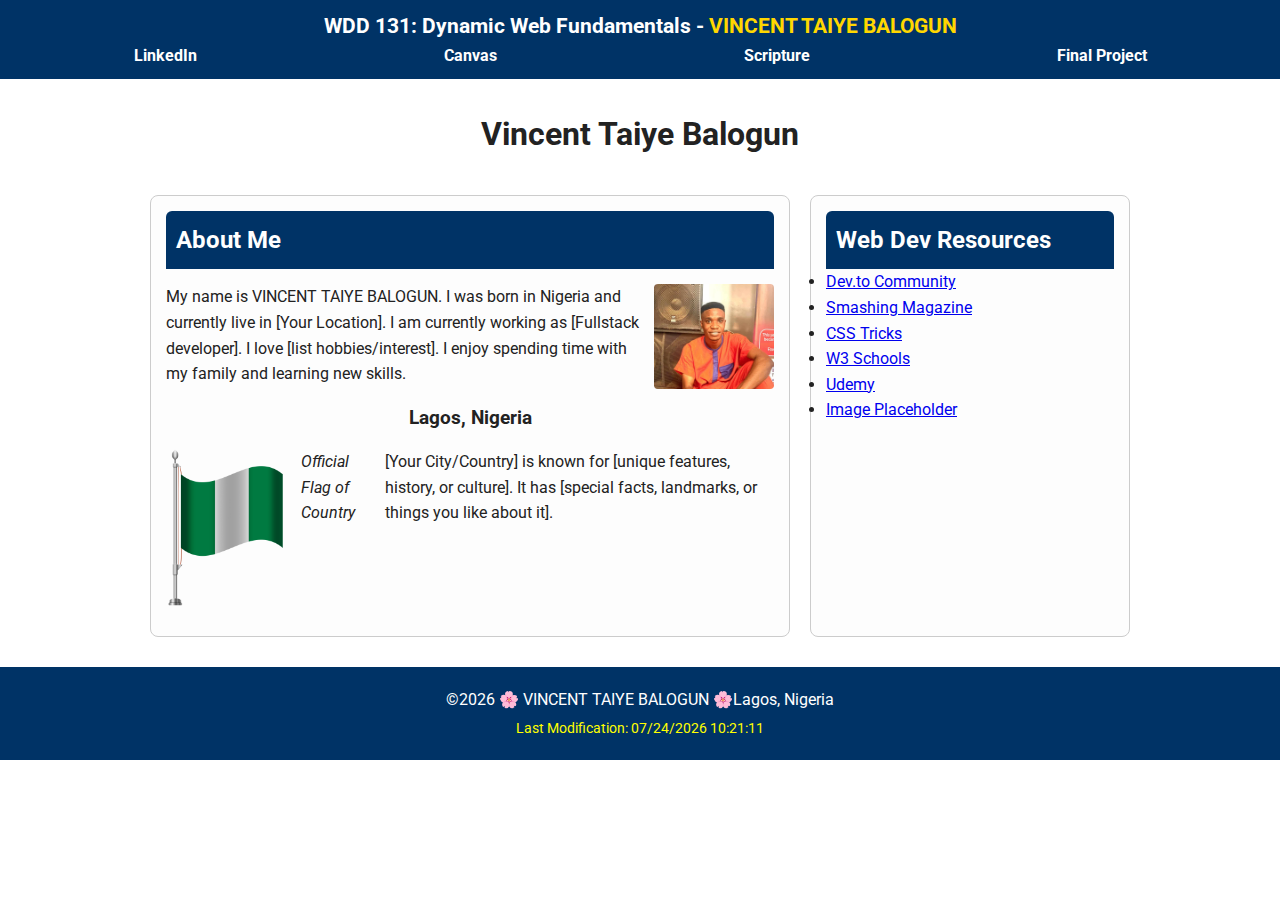
<file: index.html>
<!DOCTYPE html>
<html lang="en">

<head>
  <meta charset="UTF-8">
  <meta name="viewport" content="width=device-width, initial-scale=1.0">
  <title>WDD 131 – Dynamic Web Fundamentals – VINCENT TAIYE BALOGUN</title>
  <meta name="description"
    content="WDD 131 – Dynamic Web Fundamentals |  VINCENT TAIYE BALOGUN| About me, web development resources, and portfolio project links.">
  <meta name="author" content="VINCENT TAIYE BALOGUN">

  <!-- Google Fonts -->
  <link href="https://fonts.googleapis.com/css2?family=Merriweather:wght@400;700&family=Roboto:wght@400;700&display=swap"
    rel="stylesheet">

  <!-- Styles -->
  <link rel="stylesheet" href="styles/base.css">

  <!-- JavaScript -->
  <script src="scripts/getdates.js" defer></script>
</head>

<body>
  <!-- Header -->
  <header>
    <span id="course-title">WDD 131: Dynamic Web Fundamentals - <span class="highlight"> VINCENT TAIYE BALOGUN</span></span>
    
 
     <nav>
      <ul class="nav-list">
        <li><a href="https://linkedin.com" target="_blank">LinkedIn</a></li>
        <li><a href="https://byupw.instructure.com/" target="_blank">Canvas</a></li>
        <li><a href="https://www.churchofjesuschrist.org/study/scriptures/bofm/1-ne/3?lang=eng&id=p7#p7"
            target="_blank">Scripture</a></li>
        <li><a href="#">Final Project</a></li>
      </ul>
    </nav>
     </header>
  <!-- Main Content -->
  <main>
  
  <h1> Vincent Taiye Balogun</h1>
    <!-- About Me Card -->
    <section class="card">
      <h2>About Me</h2>
      <div class="card-content">
        <p>
          My name is  VINCENT TAIYE BALOGUN. I was born in Nigeria and currently live in [Your Location].
          I am currently working as [Fullstack developer]. I love [list hobbies/interest]. I enjoy
          spending time with my family and learning new skills.
        </p>
        <img src="images/cent.jpg" alt="Picture of You">
      </div>
       
      <h3> Lagos, Nigeria</h3>
      <div class="card-content">
        <img src="images/flag.png" alt="Official Flag of Country">
        <p><em>Official Flag of Country</em></p>
        <p>
          [Your City/Country] is known for [unique features, history, or culture].
          It has [special facts, landmarks, or things you like about it].
        </p>
      </div>
    </section>

    <!-- Web Dev Resources Card -->
    <section class="card">
      <h2>Web Dev Resources</h2>
      <ul>
        <li><a href="https://dev.to/" target="_blank">Dev.to Community</a></li>
        <li><a href="https://www.smashingmagazine.com/" target="_blank">Smashing Magazine</a></li>
        <li><a href="https://css-tricks.com/" target="_blank">CSS Tricks</a></li>
        <li><a href="https://www.w3schools.com/" target="_blank">W3 Schools</a></li>
        <li><a href="https://www.udemy.com/" target="_blank">Udemy</a></li>
        <li><a href="https://dummyimage.com/" target="_blank">Image Placeholder</a></li>
      </ul>
    </section>
  </main>

  <!-- Footer -->
  <footer>
    <p>&copy;<span id="currentyear"></span> 🌸 VINCENT TAIYE BALOGUN 🌸Lagos, Nigeria</p>
    <p id="lastModified"></p>
  </footer>
</body>

</html>
</file>
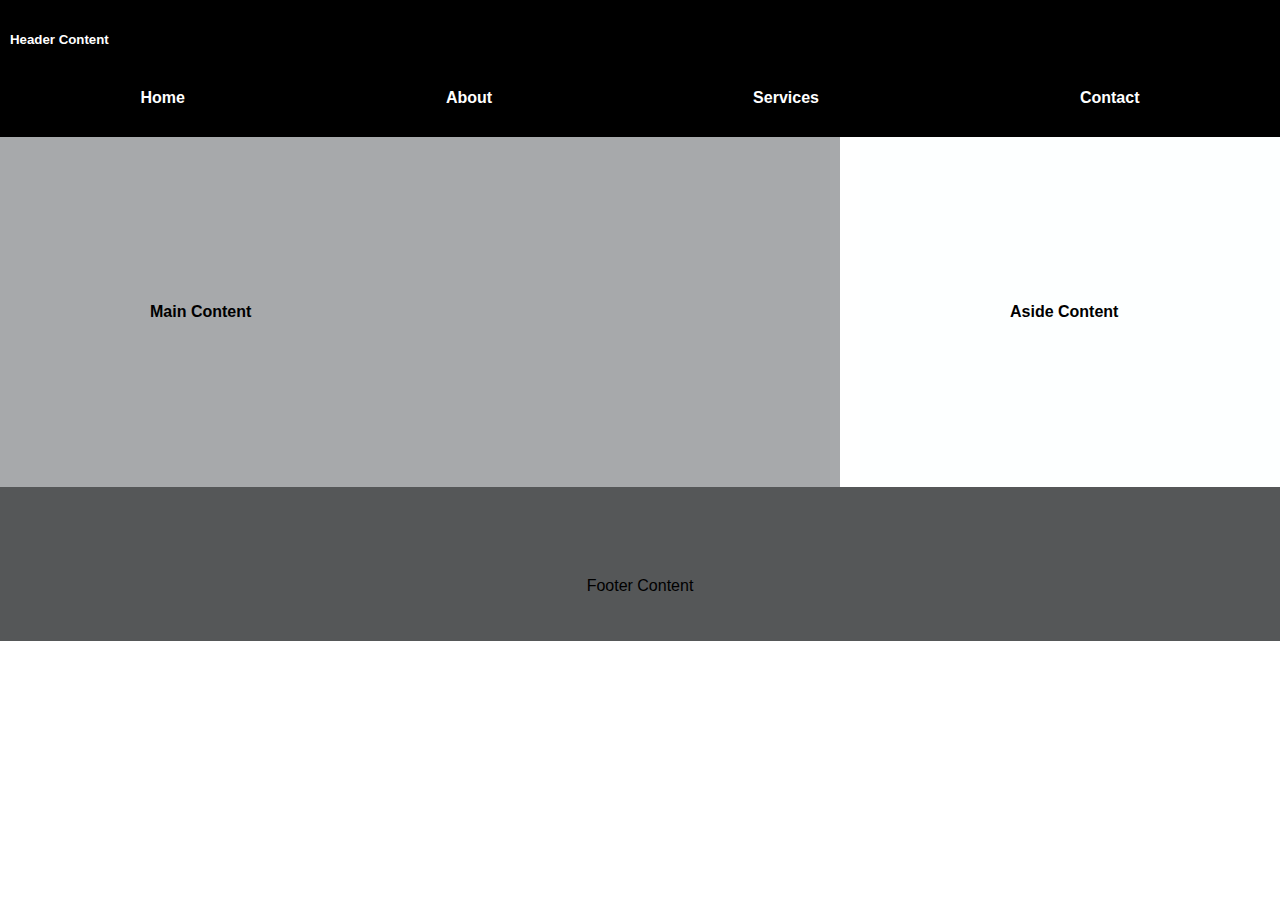
<file: basic-layout.html>
<!DOCTYPE html>
<html lang="en">

<head>
    <meta charset="utf-8">
    <meta name="viewport" content="width=device-width,initial-scale=1.0">
    <title>VINCENT TAIYE BALOGUN - WDD131</title>
    <meta name="description" content="A common layout Page Enhancement on the web called the 'WWD 131' ">
    <meta name="author" content="VINCENT TAIYE BALOGUN">
    <link rel="stylesheet" href="styles/layout.css">
    <link rel="preconnect" href="https://fonts.googleapis.com">
    <link rel="preconnect" href="https://fonts.gstatic.com" crossorigin>
    <link
        href="https://fonts.googleapis.com/css2?family=Merriweather:wght@400;700;900&family=Roboto:wght@400;700&display=swap"
        rel="stylesheet">

</head>

<body>
    <header class="header" >
        <h5>Header Content</h5>
        <nav class="navbar">
            <ul class="nav-list">
                <li><a href="active" title="Home page">Home</a></li>
                <li><a href="#" title="About us">About</a></li>
                <li><a href="#" title="Our service">Services</a></li>
                <li><a href="#" title="Contact us">Contact</a></li>
            </ul>
        </nav>
    </header>
    <main class="main-content">
        <section class="grid-container">
            <div class="main1">
                <p>Main Content</p>
            </div>
            <div class="main2">
                <p>Aside Content</p>
            </div>
        </Section>
    </main>
    <footer class="footer">
        <div class="level">
        <p>Footer Content</p>
    </div>
    </footer>
</body>

</html>
</file>
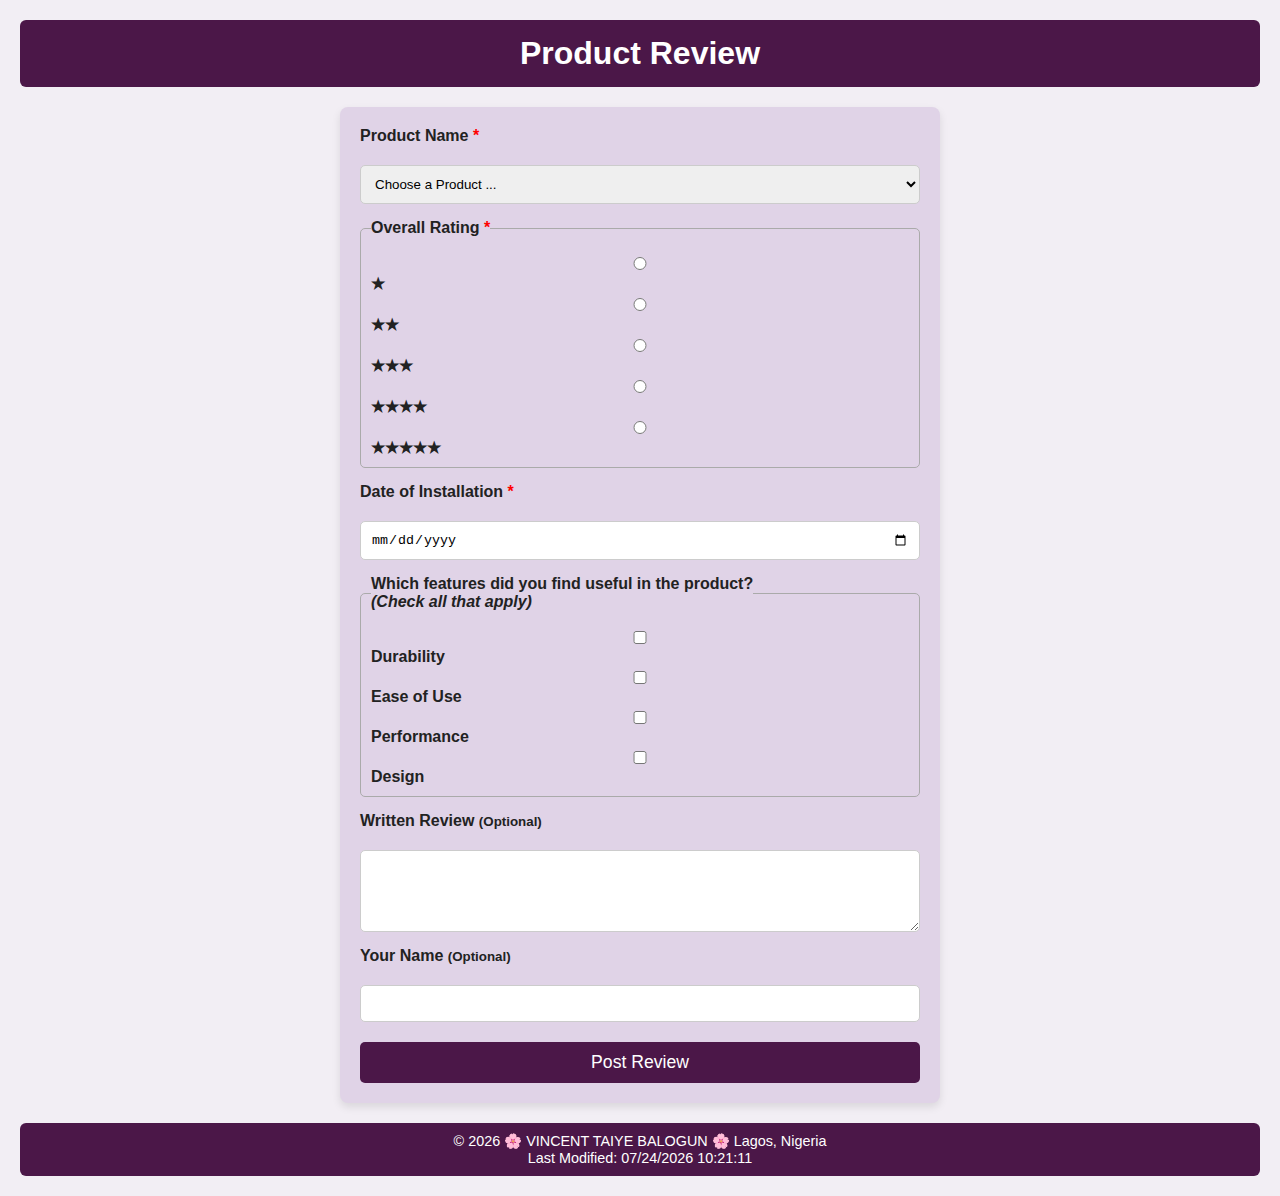
<file: form.html>
<!DOCTYPE html>
<html lang="en">
<head>
  <meta charset="UTF-8">
  <meta name="viewport" content="width=device-width, initial-scale=1.0">
  <title>Product Review</title>
  <meta name="description" content="Responsive Product Review Form">
  <meta name="author" content="VINCENT TAIYE BALOGUN">
  <link rel="stylesheet" href="styles/form.css">
</head>
<body>
  <header>
    <h1>Product Review</h1>
  </header>

  <main>
    <form method="get" action="review.html" class="review-form">
      
      <!-- Product Name -->
      <label for="productName">Product Name <span class="required">*</span></label>
      <select id="productName" name="productName" required>
        <option value="" disabled selected>Choose a Product ...</option>
        <!-- Options populated dynamically by JS -->
      </select>

      <!-- Overall Rating -->
      <fieldset>
        <legend>Overall Rating <span class="required">*</span></legend>
        <label><input type="radio" id="rate1" name="rating" value="1" required> ★</label>
        <label><input type="radio" id="rate2" name="rating" value="2"> ★★</label>
        <label><input type="radio" id="rate3" name="rating" value="3"> ★★★</label>
        <label><input type="radio" id="rate4" name="rating" value="4"> ★★★★</label>
        <label><input type="radio" id="rate5" name="rating" value="5"> ★★★★★</label>
      </fieldset>

      <!-- Date -->
      <label for="installDate">Date of Installation <span class="required">*</span></label>
      <input type="date" id="installDate" name="installDate" required>

      <!-- Features -->
      <fieldset>
        <legend>Which features did you find useful in the product? <br><em>(Check all that apply)</em></legend>
        <label><input type="checkbox" name="features" value="Durability"> Durability</label>
        <label><input type="checkbox" name="features" value="Ease of Use"> Ease of Use</label>
        <label><input type="checkbox" name="features" value="Performance"> Performance</label>
        <label><input type="checkbox" name="features" value="Design"> Design</label>
      </fieldset>

      <!-- Written Review -->
      <label for="writtenReview">Written Review <small>(Optional)</small></label>
      <textarea id="writtenReview" name="writtenReview" rows="4"></textarea>

      <!-- User Name -->
      <label for="userName">Your Name <small>(Optional)</small></label>
      <input type="text" id="userName" name="userName">

      <!-- Submit -->
      <input type="submit" value="Post Review">
    </form>
  </main>

  <footer>
    <p>&copy; <span id="year"></span> 🌸 VINCENT TAIYE BALOGUN 🌸 Lagos, Nigeria </p>
    <p id="lastModified"></p>
  </footer>

  <script src="scripts/form.js" defer></script>
</body>
</html>
</file>
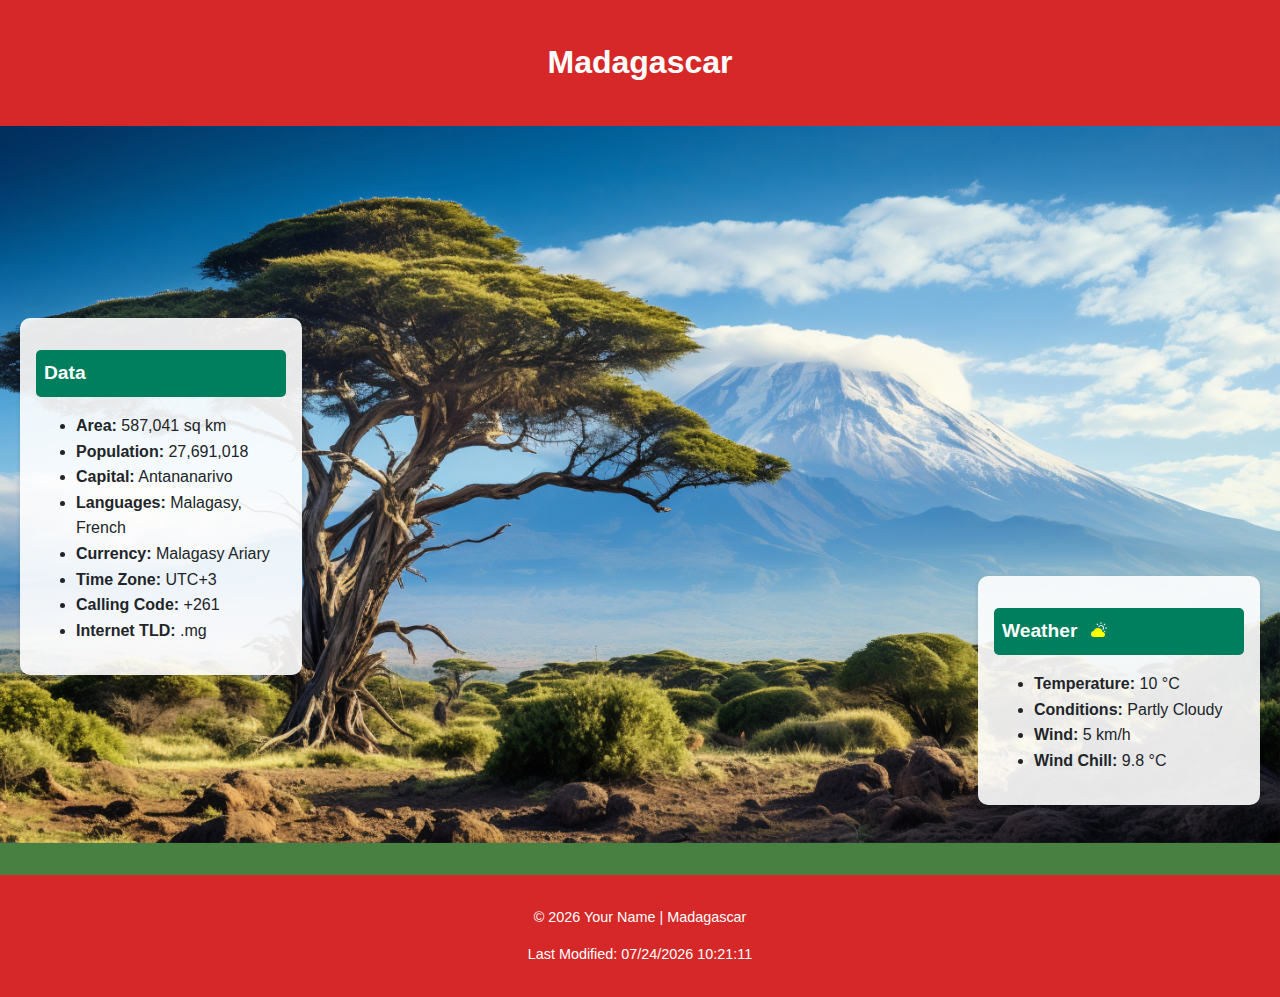
<file: place.html>
<!DOCTYPE html>
<html lang="en">
<head>
  <meta charset="utf-8">
  <meta name="viewport" content="width=device-width, initial-scale=1" >
  <title>Madagascar</title>
  <meta name="description" content="Country page | collection of temple photos - WDD131 Responsive Album" />
  <meta name="author" content="VINCENT TAIYE BALOGUN" >
    <link rel="icon" type="image/png" href="images/download.png">

  <!-- Google Fonts (lightweight choices) -->
   <link rel="preconnect" href="https://fonts.googleapis.com">
<link rel="preconnect" href="https://fonts.gstatic.com" crossorigin>
  <link href="https://fonts.googleapis.com/css2?family=Montserrat:wght@400;600&display=swap" rel="stylesheet">

  <!-- Mobile-first CSS -->
  <link rel="stylesheet" href="styles/place.css">

  <!-- JS (deferred so it doesn't block render) -->
  <script src="scripts/place.js" defer></script>
</head>
<body>
  <header>
    <h1>Madagascar</h1>
  </header>

  <!-- Hero Image with responsive srcset -->
  <picture>
    <source srcset="images/madagas.webp" media="(min-width: 600px)">
    <img src="images/madagas.webp" alt="Madagascar Lemurs" class="hero">
  </picture>

  <main>
    <section class="data">
      <h2>Data</h2>
      <ul>
        <li><strong>Area:</strong> 587,041 sq km</li>
        <li><strong>Population:</strong> 27,691,018</li>
        <li><strong>Capital:</strong> Antananarivo</li>
        <li><strong>Languages:</strong> Malagasy, French</li>
        <li><strong>Currency:</strong> Malagasy Ariary</li>
        <li><strong>Time Zone:</strong> UTC+3</li>
        <li><strong>Calling Code:</strong> +261</li>
        <li><strong>Internet TLD:</strong> .mg</li>
      </ul>
    </section>

    <section class="weather">
      <h2>Weather <span class="icon"><svg xmlns="http://www.w3.org/2000/svg" width="16" height="16" fill="currentColor" class="bi bi-cloud-sun-fill" viewBox="0 0 16 16">
  <path d="M11.473 11a4.5 4.5 0 0 0-8.72-.99A3 3 0 0 0 3 16h8.5a2.5 2.5 0 0 0 0-5z" fill="yellow"/>
  <path d="M10.5 1.5a.5.5 0 0 0-1 0v1a.5.5 0 0 0 1 0zm3.743 1.964a.5.5 0 1 0-.707-.707l-.708.707a.5.5 0 0 0 .708.708zm-7.779-.707a.5.5 0 0 0-.707.707l.707.708a.5.5 0 1 0 .708-.708zm1.734 3.374a2 2 0 1 1 3.296 2.198q.3.423.516.898a3 3 0 1 0-4.84-3.225q.529.017 1.028.129m4.484 4.074c.6.215 1.125.59 1.522 1.072a.5.5 0 0 0 .039-.742l-.707-.707a.5.5 0 0 0-.854.377M14.5 6.5a.5.5 0 0 0 0 1h1a.5.5 0 0 0 0-1z" fill="white"/>
</svg></span></h2>
      <ul>
        <li><strong>Temperature:</strong> <span id="temp">10</span> °C</li>
        <li><strong>Conditions:</strong> Partly Cloudy</li>
        <li><strong>Wind:</strong> <span id="wind">5</span> km/h</li>
        <li><strong>Wind Chill:</strong> <span id="windchill"></span></li>
      </ul>
    </section>
  </main>

  <footer>
    <p>&copy; <span id="year"></span> Your Name | Madagascar</p>
    <p>Last Modified: <span id="lastModified"></span></p>
  </footer>
</body>
</html>
</file>
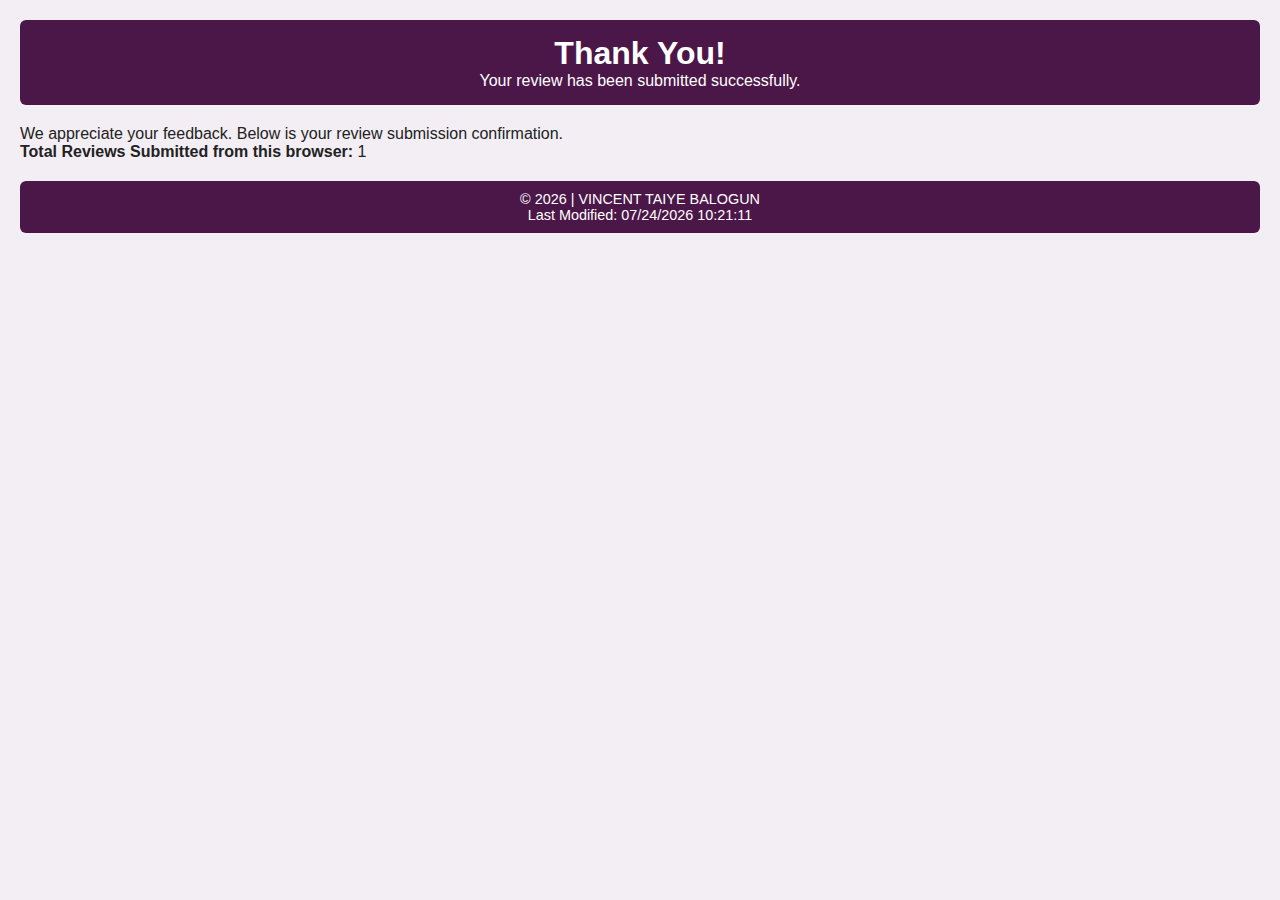
<file: review.html>
<!DOCTYPE html>
<html lang="en">
<head>
  <meta charset="UTF-8">
  <meta name="viewport" content="width=device-width, initial-scale=1.0">
  <title>Review Submitted</title>
  <link rel="stylesheet" href="styles/form.css">
</head>
<body>
  <header>
    <h1>Thank You!</h1>
    <p>Your review has been submitted successfully.</p>
  </header>

  <main>
    <p>We appreciate your feedback. Below is your review submission confirmation.</p>
    <p><strong>Total Reviews Submitted from this browser:</strong> 
      <span id="reviewCount"></span>
    </p>
  </main>

  <footer>
    <p>&copy; <span id="year"></span> | VINCENT TAIYE BALOGUN</p>
    <p id="lastModified"></p>
  </footer>

  <script>
    // LocalStorage Review Counter
    let count = Number(localStorage.getItem("reviewCount")) || 0;
    count++;
    localStorage.setItem("reviewCount", count);
    document.getElementById("reviewCount").textContent = count;

    // Footer
    document.getElementById("year").textContent = new Date().getFullYear();
    document.getElementById("lastModified").textContent =
      "Last Modified: " + document.lastModified;
  </script>
</body>
</html>
</file>
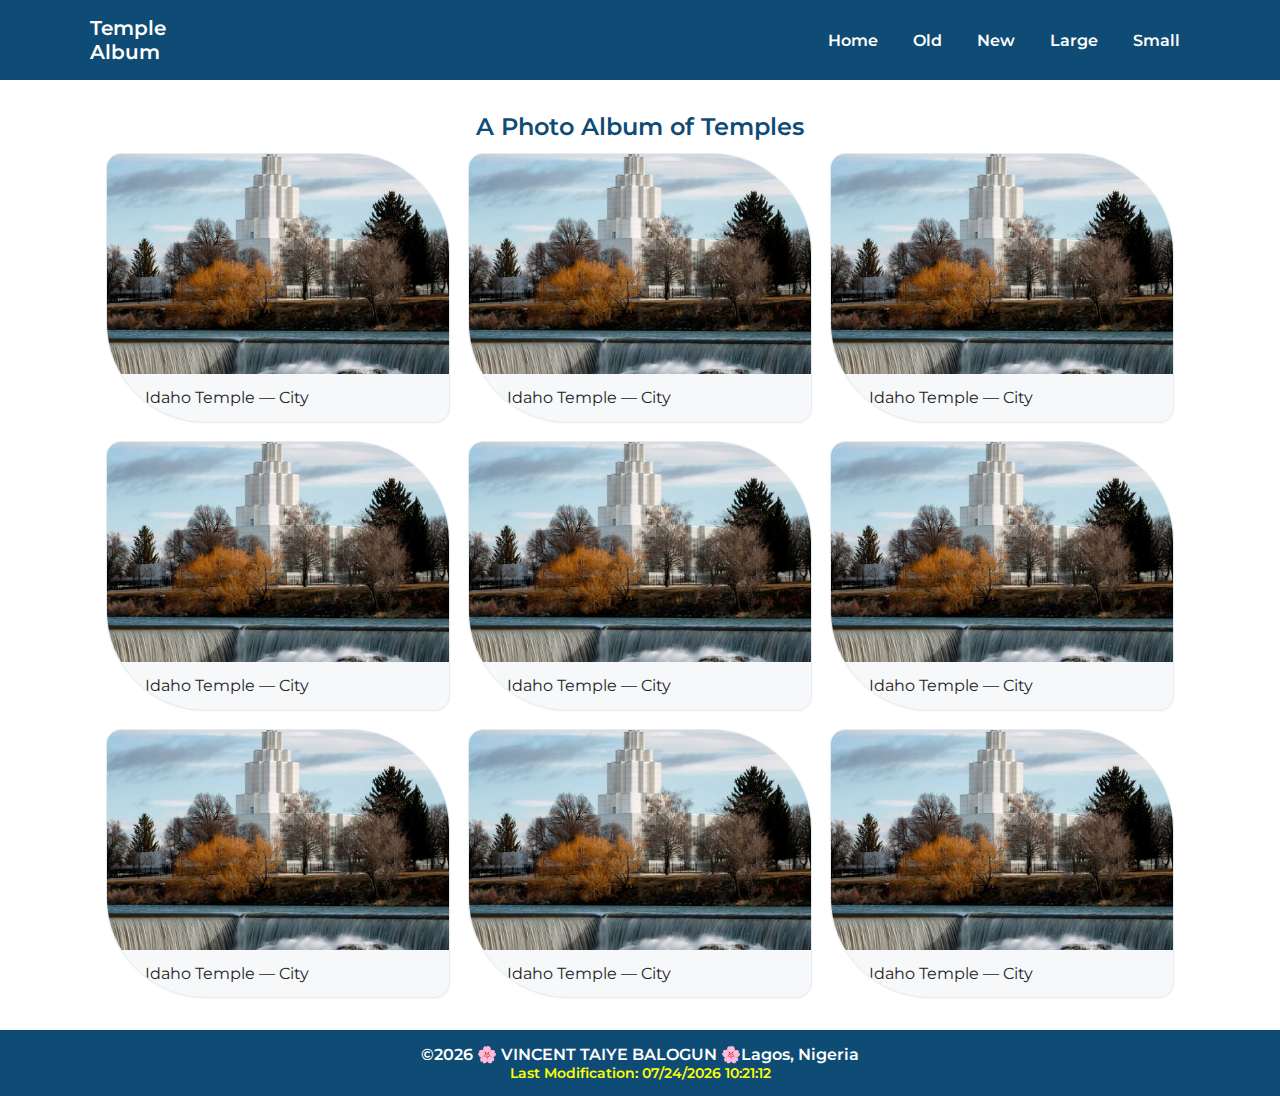
<file: temples.html>
<!DOCTYPE html>
<html lang="en">
<head>
  <meta charset="utf-8" />
  <meta name="viewport" content="width=device-width, initial-scale=1" />
  <title>Temple Album</title>
  <meta name="description" content="Temple Album | collection of temple photos - WDD131 Responsive Album" />
  <meta name="author" content="VINCENT TAIYE BALOGUN" />

  <!-- Google Fonts (lightweight choices) -->
  <link href="https://fonts.googleapis.com/css2?family=Montserrat:wght@400;600&display=swap" rel="stylesheet">

  <!-- Mobile-first CSS -->
  <link rel="stylesheet" href="styles/temples.css">

  <!-- Larger-screen overrides -->
  <link rel="stylesheet" href="styles/temples-large.css">

  <!-- JS (deferred so it doesn't block render) -->
  <script src="scripts/temples.js" defer></script>
</head>
<body>
  <header class="site-header">
    <div class="header-inner">
      <h1 class="site-title">Temple Album</h1>

      <button id="hamburger" class="hamburger" aria-controls="site-nav" aria-expanded="false" aria-label="Open navigation">
        ☰
      </button>

      <nav id="site-nav" class="site-nav" aria-label="Main Navigation">
        <ul class="nav-list">
          <li><a href="index.html">Home</a></li>
          <li><a href="#old">Old</a></li>
          <li><a href="#new">New</a></li>
          <li><a href="#large">Large</a></li>
          <li><a href="#small">Small</a></li>
        </ul>
      </nav>
    </div>
  </header>

  <main class="container" id="main">
    <h2 class="page-heading">A Photo Album of Temples</h2>

    <!-- Gallery: 9 figures as required. Replace src with your local optimized images. -->
    <section class="gallery" aria-label="Temple gallery">
      <figure>
        <img src="images/idahotemple.jpeg" alt="Temple One, City" loading="lazy">
        <figcaption>___Idaho Temple — City</figcaption>
      </figure>

      <figure>
        <img src="images/idahotemple.jpeg" alt="Temple Two, City" loading="lazy">
        <figcaption>___Idaho Temple — City</figcaption>
      </figure>

      <figure>
        <img src="images/idahotemple.jpeg" alt="Temple Three, City" loading="lazy">
         <figcaption>___Idaho Temple — City</figcaption>
      </figure>

      <figure>
        <img src="images/idahotemple.jpeg" alt="Temple Four, City" loading="lazy">
         <figcaption>___Idaho Temple — City</figcaption>
      </figure>

      <figure>
        <img src="images/idahotemple.jpeg" alt="Temple Five, City" loading="lazy">
         <figcaption>___Idaho Temple — City</figcaption>
      </figure>

      <figure>
        <img src="images/idahotemple.jpeg" alt="Temple Six, City" loading="lazy">
        <figcaption>___Idaho Temple — City</figcaption>
      </figure>

      <figure>
        <img src="images/idahotemple.jpeg" alt="Temple Seven, City" loading="lazy">
         <figcaption>___Idaho Temple — City</figcaption>
      </figure>

      <figure>
        <img src="images/idahotemple.jpeg"  alt="Temple Eight, City" loading="lazy">
         <figcaption>___Idaho Temple — City</figcaption>
      </figure>

      <figure>
        <img src= "images/idahotemple.jpeg"  alt="Temple Nine, City" loading="lazy">
        <figcaption>___Idaho Temple — City</figcaption>
      </figure>
      		
    </section>
  </main>

  <footer class="site-footer">
    <p>&copy;<span id="currentyear"></span> 🌸 VINCENT TAIYE BALOGUN 🌸Lagos, Nigeria</p>
    <p id="lastModified"></p>
  </footer>
</body>
</html>
</file>
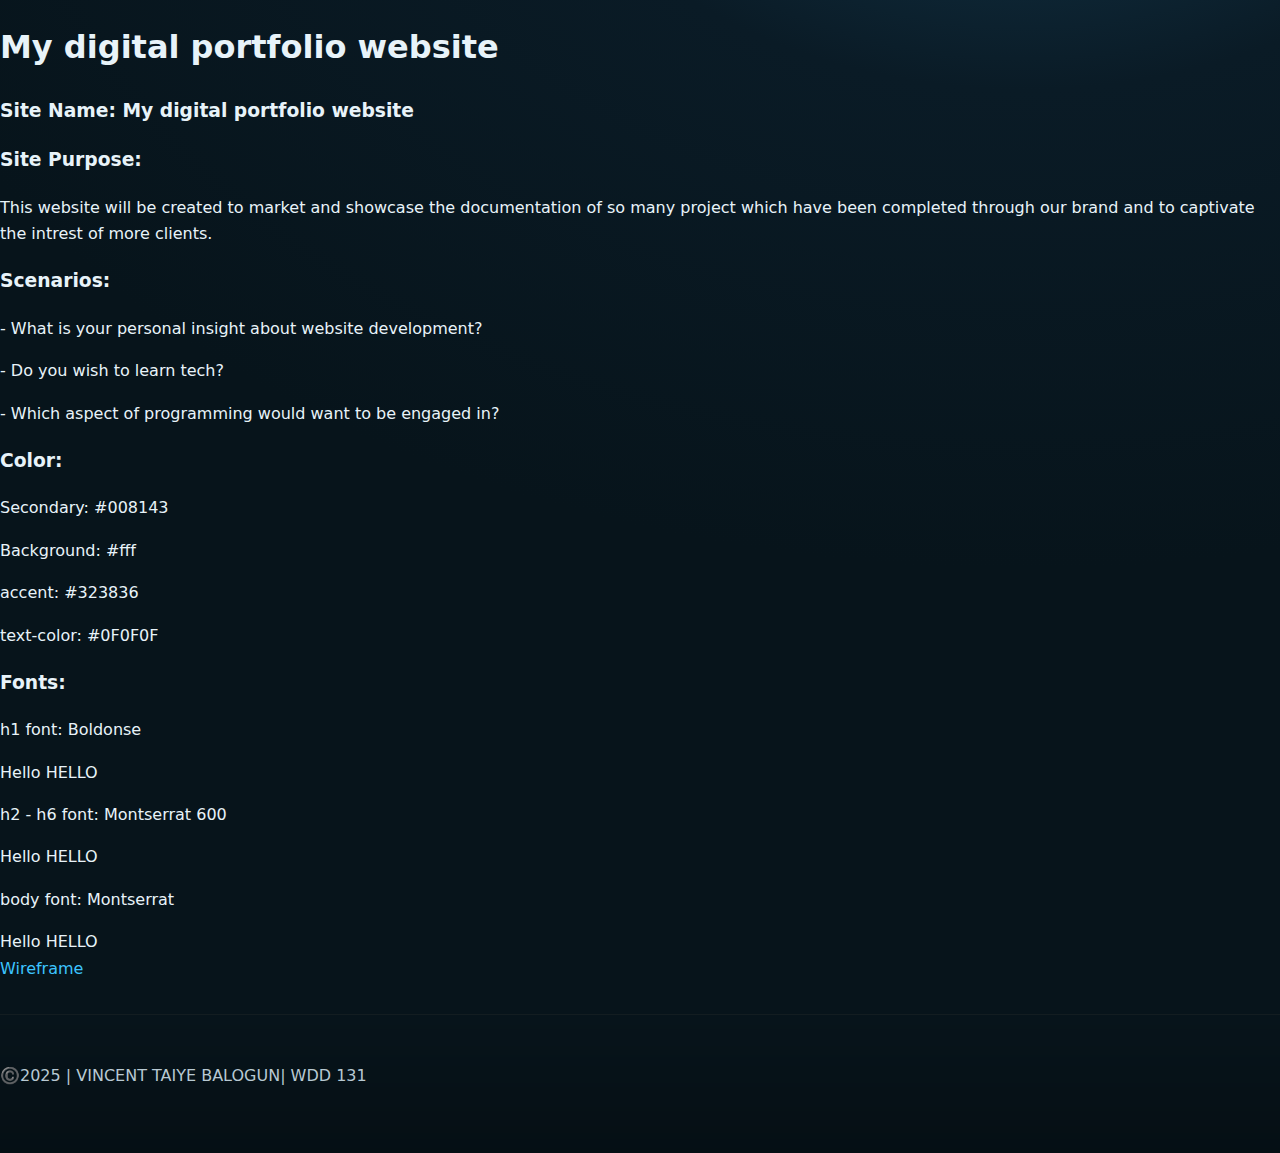
<file: project/siteplan.html>
<!DOCTYPE html>
<html lang="en">
<head>
    <meta charset="UTF-8">
    <meta name="viewport" content="width=device-width, initial-scale=1.0">
    <meta name="author" content="VINCENT TAIYE BALOGUN">
    <meta name="description" content="A site that shows a detailed plan for my final project">
    <link rel="stylesheet" href="styles/siteplan.css">
    <link rel="preconnect" href="https://fonts.googleapis.com">
    <link rel="preconnect" href="https://fonts.gstatic.com" crossorigin> 
    <link href="https://fonts.googleapis.com/css2?family=Boldonse&display=swap" rel="stylesheet">
    <link href="https://fonts.googleapis.com/css2?family=Montserrat:ital,wght@0,600;1,600&display=swap" rel="stylesheet">
    <link href="https://fonts.googleapis.com/css2?family=Montserrat:ital@0;1&display=swap" rel="stylesheet"> 

    <title>Visit Nigeria Site Plan</title>
</head>

<body>
    <header>
        <h1>My digital portfolio website</h1>
    </header>
    <main>
        <h3>Site Name: <span>My digital portfolio website</span> </h3>
        <h3>Site Purpose: </h3>
        <p>This website will be created to market and showcase the documentation of so many project which have been completed through our 
          brand and to captivate the intrest of more clients.</p>
        <h3>Scenarios:</h3>
            <p>- What is your personal insight about website development?</p>
            <p>- Do you wish to learn tech? </p>
            <p>- Which aspect of programming would want to be engaged in?</p>
        
        <h3>Color:</h3>
        <p>Secondary: #008143</p>
            <div id="secondary"></div>
        <p>Background: #fff</p>
            <div id="background"></div>
        <p>accent: #323836</p> 
            <div id="accent"></div>
        <p>text-color: #0F0F0F</p>
            <div id="text-color"></div>

        <h3>Fonts:</h3>
        <p>h1 font: Boldonse</p>
            <div id="test-h1">Hello HELLO </div>
        <p>h2 - h6 font: Montserrat 600</p>
            <div id="test-h2-h6">Hello HELLO</div>
        <p>body font: Montserrat</p>
            <div id="test-body">Hello HELLO</div>

        <a href="https://wireframe.cc/mQI7zg " target="_blank">Wireframe</a>
    </main>
    <footer>
        <p>©️2025 | VINCENT TAIYE BALOGUN| WDD 131</p>
    </footer>

    
</body>
</html>
</file>
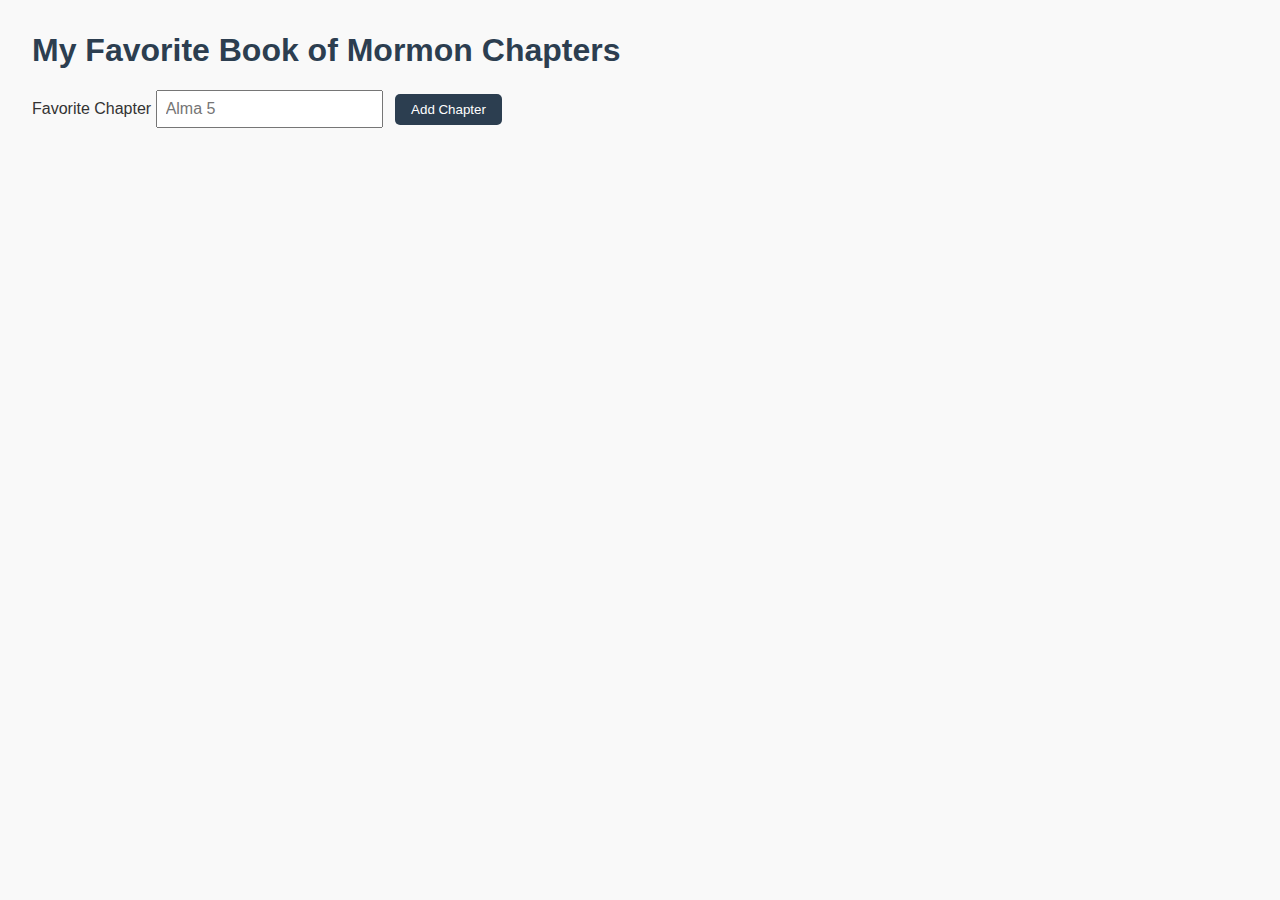
<file: week02/bom.html>
<!DOCTYPE html>
<html lang="en">

<head>
  <meta charset="UTF-8">
  <meta name="viewport" content="width=device-width, initial-scale=1.0">
  <title>WDD 131 – Dynamic Web Fundamentals – VINCENT TAIYE BALOGUN</title>
  <meta name="description"
    content="WDD 131 – Dynamic Web Fundamentals |  VINCENT TAIYE BALOGUN| About me, web development resources, and portfolio project links.">
  <meta name="author" content="VINCENT TAIYE BALOGUN">

  <link rel="preconnect" href="https://fonts.googleapis.com">
<link rel="preconnect" href="https://fonts.gstatic.com" crossorigin>
<link href="https://fonts.googleapis.com/css2?family=Roboto:ital,wght@0,100..900;1,100..900&display=swap" rel="stylesheet">
  <!-- Styles -->
  <link rel="stylesheet" href="styles/bom.css">

  <!-- JavaScript -->
  <script src="scripts/bom.js" defer></script>
</head>
<body>
  <h1>My Favorite Book of Mormon Chapters</h1>
  
  <div class="input-group">
    <label for="favchap" class="visually-hidden">Favorite Chapter</label>
    <input type="text" id="favchap" placeholder="Alma 5">
    <button>Add Chapter</button>
  </div>

  <ul id="chapterList"></ul>

  <script src="scripts/bom.js"></script>
</body>
</html>
</file>
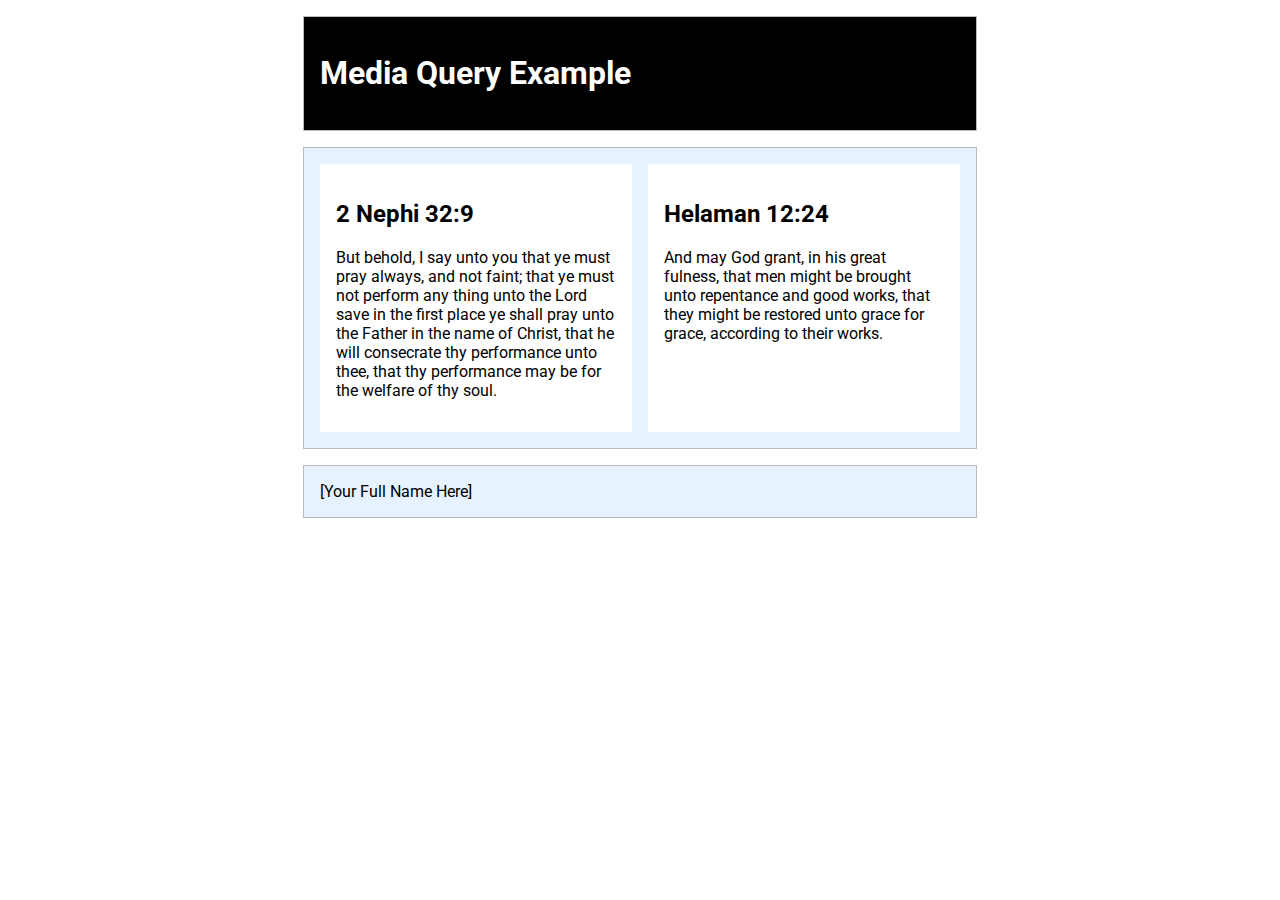
<file: week02/media-query.html>
<!DOCTYPE html>
<html lang="en">
<head>
  <meta charset="utf-8">
  <meta name="viewport" content="width=device-width, initial-scale=1.0">
  <title>WDD 131 – Media Query Example</title>
  <meta name="description" content="Media query learning activity example page.">
  <meta name="author" content="[Put your full name here]">
  <link rel="preconnect" href="https://fonts.googleapis.com">
  <link rel="preconnect" href="https://fonts.gstatic.com" crossorigin>
  <link href="https://fonts.googleapis.com/css2?family=Roboto&display=swap" rel="stylesheet">
  <link rel="stylesheet" href="styles/media-query.css">
  <link rel="stylesheet" href="styles/media-query-large.css">
</head>
<header>
  <h1>Media Query Example</h1>
</header>
<main>
  <section>
    <h2>2 Nephi 32:9</h2>
    <p>But behold, I say unto you that ye must pray always, and not faint; that ye must not perform any thing unto the Lord save in the first place ye shall pray unto the Father in the name of Christ, that he will consecrate thy performance unto thee, that thy performance may be for the welfare of thy soul.</p>
  </section>
  <section>
    <h2>Helaman 12:24</h2>
    <p>And may God grant, in his great fulness, that men might be brought unto repentance and good works, that they might be restored unto grace for grace, according to their works.</p>
  </section>
</main>
<footer>
  [Your Full Name Here]
</footer>
</file>
<file: styles/base.css>
* {
    margin: 0;
    padding: 0;
    box-sizing: border-box;

}

body {
    font-family: 'Roboto', Arial, sans-serif;
    line-height: 1.6;
    background-color: #fff;
    color: #222;

}

/* Header */
header {
    background-color: #003366;
    color: white;
    padding: 10px;
    text-align: center;
}

#course-title {
    display: block;
    font-size: 1.3rem;
    font-weight: bold;
}

.highlight {
    color: gold;
}

/* Navigation */
/*nav {
    background-color: #333;
}*/

.nav-list {
    display: flex;
    justify-content: space-around;
    list-style: none;
    width: 100%;
   
}

.nav-list li {
    margin: 0 15px;
}

.nav-list a {
    text-decoration: none;
    color: white;
    font-weight: bold;
    padding: 8px 12px;
    transition: background 0.3s ease;
}

.nav-list a:hover {
    background-color: #555;
    border-radius: 4px;
}

/* Main Layout */
main {
    max-width: 1000px;
    margin: 20px auto;
    padding: 10px;
    display: grid;
    grid-template-columns: 2fr 1fr;
    gap: 20px;
}

main h1 {
    grid-column: span 2;
    text-align: center;
    margin-bottom: 15px;
   
}

    h3 {
         text-align: center; 
       
    }

/* Cards */
.card {
    background: #fdfdfd;
    border: 1px solid #ccc;
    border-radius: 8px;
    padding: 15px;
}

.card h2 {
    background: #003366;
    color: white;
    padding: 10px;
    border-radius: 6px 6px 0 0;
}

.card-content {
    display: flex;
    align-items: flex-start;
    margin: 15px 0;
    gap: 15px;
}

.card-content img {
    max-width: 120px;
    border-radius: 4px;
}

/* Footer */
footer {
    background: #003366;
    color: white;
    text-align: center;
    padding: 15px;
    margin-top: 20px;
}

footer p {
    margin: 5px 0;
}

#lastModified {
    color: yellow;
    font-size: 0.9rem;
}

/* ---------------- RESPONSIVE DESIGN ---------------- */
@media (max-width: 900px) {
    main {
        grid-template-columns: 1fr;
        /* stack cards */
    }

    main h1 {
        grid-column: 1;
    }

    .card-content {
        flex-direction: column;
        align-items: center;
        text-align: center;
    }

    .card-content img {
        max-width: 80%;
    }
}

@media (max-width: 500px) {
    #course-title {
        font-size: 1rem;
    }

    .nav-list {
        flex-direction: column;
        align-items: center;
    }

    .nav-list li {
        margin: 8px 0;
    }

    footer {
        font-size: 0.9rem;
    }
}
</file>
<file: styles/layout.css>
body {
    font-family: Arial, Helvetica, sans-serif;
    margin: 0;
    /* overflow-x: hidden; */
   
}

header {
    background-color:#000;
    padding: 10px;
    color: white;
   
}

.navbar {
    background-color: rgb(0, 0, 0);
    margin-top: 10px;
    padding: 20px 0;
    width: 100%;
}


.nav-list {
    display: flex;
    justify-content: space-around;
    color: white;
    list-style: none;
    padding: 0;
    margin: 0;
    width: 100%;
}

.nav-list a {
    font-weight: bold;
    text-decoration: none;
    color: white;
    padding: 8px 15px;
    border-radius: 5px;
    transition: background-color 0.3s ease;
}

/* .main-content{
    background-color: rgb(255, 255, 255);
    padding: 150px;
} */

.grid-container {
    display: grid;
    grid-template-columns: 2fr 1fr;
    gap: 20px;
}

.main1 {
    background-color: rgb(167, 169, 171);
    color: rgb(0, 0, 0);
    padding: 150px;
    font-weight: bold;

}

.main2 {
    background-color: rgb(253, 255, 255);
    color: rgb(0, 0, 0);
    padding: 150px;
    font-weight: bold;
}

.p {
    margin: 0;
}

.footer {
    background-color:rgb(85, 87, 88);
    padding: 30px;
    text-align: center;
    margin-bottom: 0;
   
}
.level {
    margin-top: 60px;
}
</file>
<file: styles/place.css>
:root {
  --primary: #d62828;  /* red */
  --secondary: #007f5f; /* green */
  --light: #488041;
  --dark: #212529;
}

body {
  font-family: Arial, sans-serif;
  margin: 0;
  line-height: 1.6;
  background: var(--light);
  color: var(--dark);
}

header {
  background: var(--primary);
  color: white;
  padding: 1rem;
  text-align: center;
}

.hero {
  width: 100%;
  display: block;
}

main {
  padding: 1rem;
  display: grid;
  gap: 1rem;
}

.data, .weather {
  background: rgba(255, 255, 255, 0.9);
  padding: 1rem;
  border-radius: 10px;
  box-shadow: 0 2px 5px rgba(0,0,0,0.1);
}

h2 {
  background: var(--secondary);
  color: white;
  padding: 0.5rem;
  border-radius: 5px;
  font-size: 1.2rem;
}

footer {
  background: var(--primary);
  color: white;
  text-align: center;
  padding: 1rem;
  font-size: 0.9rem;
}

/* Larger screens */
@media (min-width: 600px) {
  main {
    position: relative;
  }

  .data {
    position: absolute;
    bottom: 200px;
    left: 20px;
    width: 250px;
  }

  .weather {
    position: absolute;
    bottom: 70px;
    right: 20px;
    width: 250px;
  }

  h2 .icon {
    content: "⛅"; /* pseudo element alternative */
    margin-left: 8px;
  }
}
</file>
<file: styles/temples.css>
/* Mobile-first base styles */
* { box-sizing: border-box; margin: 0; padding: 0; }
:root{
  --bg: #ffffff;
  --primary: #0f4c75;
  --accent: #3282b8;
  --muted: #f6f8fa;
  --text: #222;
  --card-radius: 15px 100px;
  --max-width: 1100px;
  --gap: 12px;
  --font-sans: "Montserrat", system-ui, -apple-system, "Segoe UI", Roboto, Arial;
}

/* base */
html,body{
    height:100%;
    background:var(--bg);
    color:var(--text);
    font-family:var(--font-sans);
    -webkit-font-smoothing:antialiased;
    font-weight: 400;
}

a{color:var(--accent);
    text-decoration:none;
}
a:focus, button:focus{outline:3px solid rgba(50,130,184,0.25);outline-offset:2px}

/* header */
.site-header{background:var(--primary);color:#fff;padding:.6rem 1rem;position:sticky;top:0;z-index:40}
.header-inner{display:flex;align-items:center;gap:1rem;max-width:var(--max-width);margin:0 auto;width:100%}
.site-title{flex:1;font-weight:600;font-size:1.1rem;color:#fff}

/* hamburger (mobile) */
.hamburger{background:transparent;border:0;color:#fff;font-size:1.4rem;cursor:pointer;padding:.25rem .5rem}
.hamburger[aria-expanded="true"]{transform:rotate(90deg)}

/* nav: hidden by default on mobile */
.site-nav{width:100%;display:none}
.site-nav.show{display:block}
.nav-list{list-style:none;display:flex;flex-direction:column;gap:.35rem;padding:.6rem 0}
.nav-list a{display:block;padding:.55rem .6rem;color:#fff;border-radius:6px;font-weight:600}
.nav-list a:hover,.nav-list a:focus{background:rgba(255,255,255,0.08)}

/* container */
.container{max-width:var(--max-width);margin:1rem auto;padding:0 1rem}
.page-heading{text-align:center;margin-bottom:.75rem;color:var(--primary);font-weight:600}

/* gallery: mobile 1 column */
.gallery{display:grid;grid-template-columns:1fr;gap:var(--gap)}

figure{
    background:var(--muted);border-radius:var(--card-radius);overflow:hidden;border:1px solid #e5ebf0;display:flex;flex-direction:column;box-shadow:0 1px 2px rgba(0,0,0,0.03)
}
figure img{
    width:100%;
    height:auto;
    display:block;
    object-fit:cover
}
figcaption{
    padding:.75rem;
    font-size:.95rem;
    color:var(--text)
    
}

/* footer */
.site-footer{margin-top:1rem;background:var(--primary);color:#fff;padding:.9rem 1rem;text-align:center;font-weight:600}

#lastModified {
    color: yellow;
    font-size: 0.9rem;}
/* accessibility reduce motion */
@media (prefers-reduced-motion:reduce){*{transition:none!important}}
</file>
<file: styles/temples-large.css>
/* large screen overrides (min-width: 800px) */
@media (min-width: 800px) {
  :root{--gap:18px}
  .hamburger{display:none}
  .site-nav{display:block !important}
  .nav-list{flex-direction:row;gap:1rem;align-items:center;justify-content:flex-end;padding:0}
  .site-header{padding:1rem}
  .site-title{font-size:1.25rem}
  .container{padding:1rem}
  .gallery{display:grid;grid-template-columns:repeat(3,1fr);gap:var(--gap)}
  figure img{width:100%;height:220px;object-fit:cover}
  figcaption{padding:.9rem;font-size:1rem}
}
</file>
<file: project/styles/siteplan.css>
/* White Water Rafting — Global Styles
   Author: ChatGPT
   Notes: Pure HTML + CSS, responsive, accessible, modern.
*/
:root{
  --bg: #0b1f2a;
  --bg-2: #0f2b3a;
  --ink: #e8f3f9;
  --muted: #b8c9d3;
  --brand: #3cc4ff;
  --brand-2:#12b886;
  --accent:#ffd166;
  --card:#0d2633;
  --shadow: 0 10px 25px rgba(0,0,0,.25);
  --radius-xl: 22px;
  --radius-lg: 16px;
  --radius: 12px;
  --maxw: 1200px;
}

*{ box-sizing: border-box; }
html{ scroll-behavior:smooth; }
body{
  margin:0;
  font-family: system-ui, -apple-system, Segoe UI, Roboto, "Helvetica Neue", Arial, "Noto Sans", "Liberation Sans", sans-serif;
  color: var(--ink);
  background: radial-gradient(1200px 800px at 80% -20%, #143a50 0%, #0a1b26 40%, #07141b 100%);
  line-height: 1.65;
}

a{ color: var(--brand); text-decoration: none; }
a:hover{ text-decoration: underline; }
img{ max-width: 100%; display: block; }

.container{ width: min(92%, var(--maxw)); margin-inline:auto; }
.grid{ display:grid; gap: 1.25rem; }
.btn{
  display:inline-block; border:none; cursor:pointer; font-weight: 700;
  padding:.85rem 1.2rem; border-radius: var(--radius);
  color:#07141b; background: linear-gradient(135deg, var(--accent), #ffe28c);
  box-shadow: var(--shadow);
}
.btn:hover{ transform: translateY(-1px); }
.btn.ghost{
  color: var(--ink); background: transparent; border: 1.5px solid rgba(255,255,255,.25);
  backdrop-filter: blur(4px);
}
.btn.brand{ background: linear-gradient(135deg, var(--brand), #7be2ff); color:#001018; }
.badge{
  display:inline-flex; align-items:center; gap:.5rem;
  padding:.35rem .7rem; border-radius: 999px; font-size:.85rem;
  color:#001018; background: linear-gradient(135deg, #a9ffef, #caf0f8);
}

/* Header / Nav */
.header{
  position: sticky; top:0; z-index: 99; backdrop-filter: blur(8px);
  background: linear-gradient(180deg, rgba(7,20,27,.7), rgba(7,20,27,.25));
  border-bottom: 1px solid rgba(255,255,255,.06);
}
.nav{ display:flex; align-items:center; justify-content: space-between; gap: 1rem; padding:.75rem 0; }
.brand{
  display:flex; align-items:center; gap:.75rem; font-weight:900; letter-spacing:.3px;
}
.brand .logo{
  width:38px; height:38px; border-radius: 10px;
  background: conic-gradient(from 180deg, #12b886, #3cc4ff, #ffd166, #12b886);
  box-shadow: 0 8px 18px rgba(0,0,0,.35), inset 0 0 20px rgba(255,255,255,.15);
}
nav ul{ list-style:none; display:flex; gap: .6rem; margin:0; padding:0; }
nav a{
  display:inline-block; padding:.55rem .85rem; border-radius:10px; color: var(--ink);
}
nav a.active, nav a:hover{
  background: rgba(255,255,255,.08); text-decoration: none;
}
.nav-cta{ display:flex; align-items:center; gap:.6rem; }

/* Mobile nav */
.menu-toggle{ display:none; }
@media (max-width: 820px){
  nav{ display:none; position:absolute; top:60px; left:0; right:0; background: rgba(6,16,22,.95); padding: .75rem 4%; }
  nav.open{ display:block; }
  nav ul{ flex-direction: column; }
  .menu-toggle{ display:inline-flex; border:1px solid rgba(255,255,255,.18); padding:.5rem .75rem; border-radius: 10px; color:var(--ink); background: transparent; }
}

/* Hero */
.hero{
  position:relative; isolation:isolate; overflow:hidden;
  border-radius: 0 0 var(--radius-xl) var(--radius-xl);
}
.hero::before{
  content:""; position:absolute; inset:0;
  background-image: url('https://images.unsplash.com/photo-1508609349937-5ec4ae374ebf?q=80&w=2069&auto=format&fit=crop');
  background-size: cover; background-position: center;
  filter: contrast(1.05) saturate(1.05) brightness(.9);
  z-index:-2;
}
.hero::after{
  content:""; position:absolute; inset:0; background:
    linear-gradient(180deg, rgba(7,20,27,.35), rgba(7,20,27,.9) 70%);
  z-index:-1;
}
.hero-inner{ padding: clamp(4rem, 7vw, 8rem) 0; }
.hero h1{ font-size: clamp(2rem, 5vw, 4rem); line-height:1.05; margin: .25rem 0 .5rem; }
.hero p{ font-size: clamp(1rem, 2.2vw, 1.25rem); color: var(--muted); max-width: 60ch; }
.hero-actions{ display:flex; gap:.75rem; flex-wrap: wrap; margin-top: 1rem; }

/* Cards */
.cards{ grid-template-columns: repeat(12, 1fr); }
.card{
  grid-column: span 4;
  background: linear-gradient(180deg, #0e2532, #0b1f2a);
  border: 1px solid rgba(255,255,255,.06);
  border-radius: var(--radius-lg); padding:1rem;
  box-shadow: var(--shadow); transition: transform .2s ease;
}
.card:hover{ transform: translateY(-4px); }
.card h3{ margin:.25rem 0 .5rem; }
.card p{ color: var(--muted); }
.card .price{ font-weight: 900; font-size:1.05rem; color: #a8edff; }
.card .tag{ font-size:.8rem; color:#9feecd; }
.card .thumb{
  overflow:hidden; border-radius:14px; aspect-ratio: 16/9; margin-bottom:.75rem;
}

/* Sections */
.section{ padding: clamp(2.5rem, 4vw, 4rem) 0; }
.section-title{
  display:flex; align-items:baseline; justify-content: space-between; flex-wrap: wrap; gap:1rem;
}
.section-title h2{ margin:0; font-size: clamp(1.4rem, 3.6vw, 2.2rem); }
.section-title p{ color: var(--muted); max-width: 60ch; }

/* Feature list */
.features{ grid-template-columns: repeat(12, 1fr); }
.feature{
  grid-column: span 6;
  display:flex; gap:.9rem; background: linear-gradient(180deg, #0d2633, #0a1f29);
  border: 1px solid rgba(255,255,255,.06); padding: .9rem; border-radius: 14px;
}
.icon{
  width:42px; height:42px; border-radius: 12px;
  background: radial-gradient(circle at 30% 30%, #a0ffe6, #3cc4ff);
  display:grid; place-items:center; font-weight:900; color:#001018;
}

/* CTA band */
.cta{
  margin: 2rem 0;
  background: linear-gradient(135deg, rgba(60,196,255,.18), rgba(18,184,134,.18));
  border: 1px dashed rgba(255,255,255,.18);
  padding: clamp(1rem, 3vw, 2rem); border-radius: var(--radius-xl);
}

/* Footer */
footer{
  margin-top: 2rem; padding: 2rem 0 3rem;
  border-top: 1px solid rgba(255,255,255,.06);
  background: linear-gradient(180deg, transparent, rgba(0,0,0,.25));
}
.footer-grid{ display:grid; gap:1rem; grid-template-columns: 2fr 1fr 1fr 1fr; }
footer h4{ margin:.25rem 0 .5rem; }
footer p, footer li{ color: var(--muted); }
footer ul{ margin:0; padding:0; list-style:none; display:grid; gap:.5rem; }
.copy{ text-align:center; color: #9fb5c2; margin-top: 1.5rem; }

/* Forms */
form{ display:grid; gap:.8rem; }
.input{
  width:100%; padding:.9rem 1rem; border-radius: 12px; border: 1px solid rgba(255,255,255,.12);
  background: rgba(255,255,255,.04); color: var(--ink);
}
label{ font-size:.95rem; color:#cfe4ee; }
.help{ font-size:.85rem; color: var(--muted); }

/* Tables */
.table{
  width:100%; border-collapse:collapse; overflow:hidden; border-radius: 12px;
  box-shadow: var(--shadow);
}
.table th, .table td{ padding:.9rem 1rem; border-bottom: 1px solid rgba(255,255,255,.06); text-align:left; }
.table thead th{ background: #0f2b3a; }

/* Utilities */
.center{ text-align:center; }
.muted{ color: var(--muted); }
.stack-sm > * + *{ margin-top:.5rem; }
.stack > * + *{ margin-top:.9rem; }
.stack-lg > * + *{ margin-top:1.25rem; }

/* Responsive adjustments */
@media (max-width:1000px){
  .card{ grid-column: span 6; }
  .feature{ grid-column: span 12; }
  .footer-grid{ grid-template-columns: 1fr 1fr; }
}
@media (max-width:640px){
  .cards{ grid-template-columns: repeat(6, 1fr); }
  .card{ grid-column: span 6; }
  .footer-grid{ grid-template-columns: 1fr; }
}

/* Page banners */
.banner{
  position:relative; isolation:isolate; overflow:hidden;
  border-radius: 0 0 var(--radius-xl) var(--radius-xl);
  padding: clamp(3rem, 6vw, 5rem) 0;
  background: linear-gradient(180deg, rgba(60,196,255,.12), rgba(18,184,134,.12));
  border-bottom: 1px solid rgba(255,255,255,.06);
}
.breadcrumbs{ color: var(--muted); font-size:.95rem; }
</file>
<file: week02/styles/bom.css>
body {
  font-family: Arial, sans-serif;
  margin: 2rem;
  background: #f9f9f9;
  color: #333;
}

h1 {
  color: #2c3e50;
}

.input-group {
  margin-bottom: 1rem;
}

input {
  padding: 0.5rem;
  font-size: 1rem;
}

button {
  margin-left: 0.5rem;
  padding: 0.5rem 1rem;
  background: #2c3e50;
  color: white;
  border: none;
  border-radius: 5px;
  cursor: pointer;
}

button:hover {
  background: #34495e;
}

ul {
  list-style: none;
  padding: 0;
}

li {
  margin: 0.5rem 0;
  background: #ecf0f1;
  padding: 0.5rem;
  border-radius: 5px;
  display: flex;
  justify-content: space-between;
  align-items: center;
}

li button {
  background: transparent;
  color: red;
  font-size: 1.2rem;
  cursor: pointer;
  border: none;
}
</file>
<file: week02/styles/media-query.css>
body {
  font-family: 'Roboto', sans-serif;
}

header, main, footer {
  max-width: 640px;
  margin: 1rem auto;
  border: 1px solid #bbb;
  padding: 1rem;
  background-color: #e6f2ff;
}

main {
  display: grid;
  grid-template-columns: 1fr;
  grid-gap: 1rem;
}

section {
  padding: 1rem;
  background-color: #fff;
}
</file>
<file: week02/styles/media-query-large.css>
/* media-query-large.css */

/* Apply these styles only at viewport width 500px or greater */
@media screen and (min-width: 500px) {
  header {
    background-color: black;
    color: white;
  }

  main {
    display: grid;
    grid-template-columns: 1fr 1fr; /* two equal columns */
    gap: 1rem; /* optional spacing between columns */
  }
}
</file>
<file: styles/form.css>
/* Reset */
* {
  margin: 0;
  padding: 0;
  box-sizing: border-box;
}

body {
  font-family: Arial, sans-serif;
  background-color: #f2eef4;
  color: #222;
  padding: 20px;
}

header {
  text-align: center;
  background-color: #4b1748;
  color: white;
  padding: 15px;
  border-radius: 6px;
  margin-bottom: 20px;
}

.review-form {
  max-width: 600px;
  margin: 0 auto;
  background-color: #e0d3e7;
  padding: 20px;
  border-radius: 8px;
  box-shadow: 0px 4px 8px rgba(0,0,0,0.1);
  display: grid;
  gap: 15px;
}

label {
  font-weight: bold;
}

.review-form input,
.review-form select,
.review-form textarea {
  width: 100%;
  padding: 10px;
  margin-top: 5px;
  border: 1px solid #ccc;
  border-radius: 5px;
}

.review-form fieldset {
  border: 1px solid #aaa;
  border-radius: 5px;
  padding: 10px;
}

.review-form legend {
  font-weight: bold;
  margin-bottom: 5px;
}

.review-form input[type="submit"] {
  background-color: #4b1748;
  color: white;
  border: none;
  cursor: pointer;
  font-size: 1.1rem;
}

.review-form input[type="submit"]:hover {
  background-color: #731f6a;
}

.required {
  color: red;
}

footer {
  margin-top: 20px;
  text-align: center;
  font-size: 0.9rem;
  background: #4b1748;
  color: white;
  padding: 10px;
  border-radius: 6px;
}
</file>
